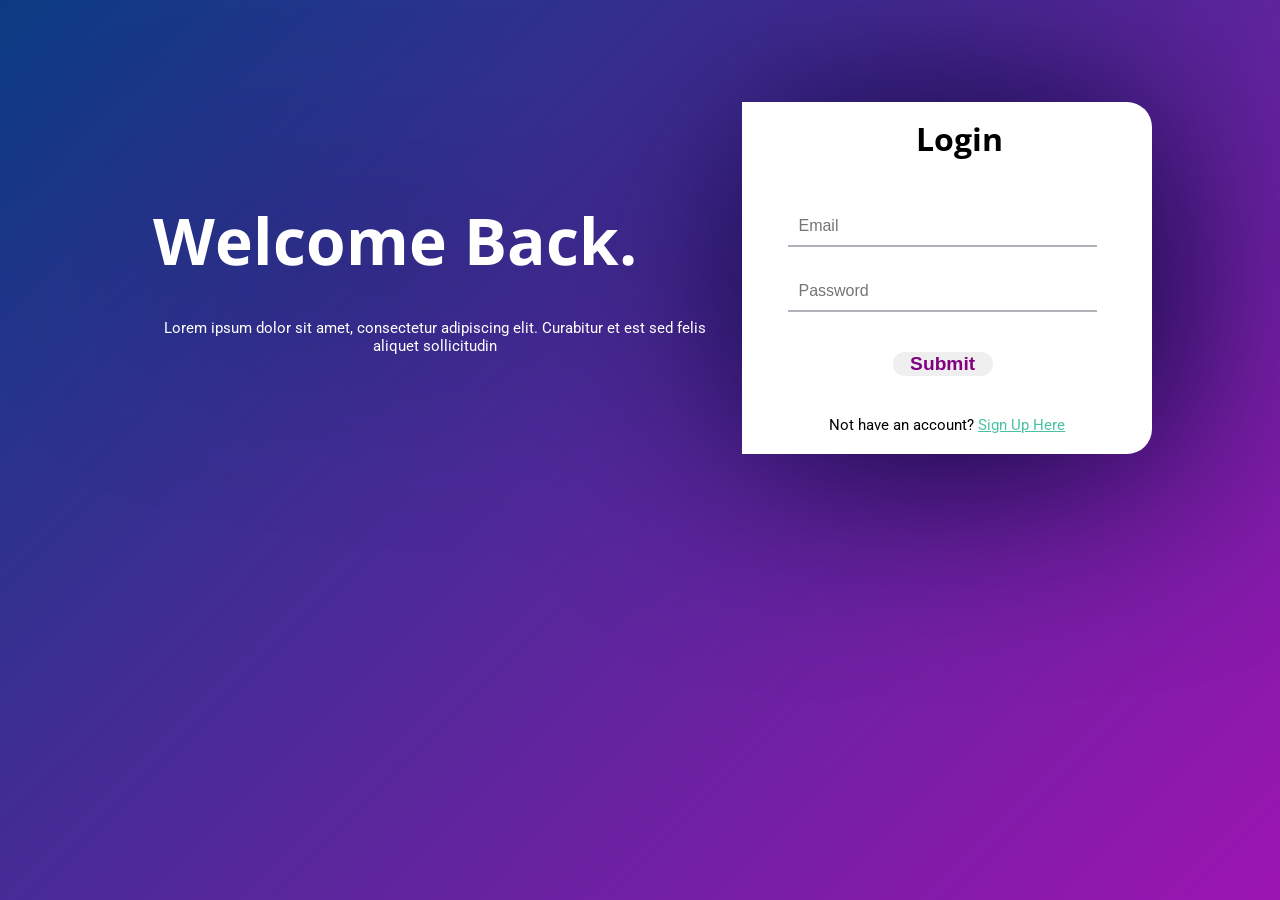
<file: chatworld_app/src/main/webapp/index.html>
<!DOCTYPE html>
<html lang="en">

<head>
  <title>Login | By Code Info</title>
  <link rel="stylesheet" href="CSS/styles.css" />
  <link href="https://fonts.googleapis.com/css2?family=Roboto:wght@300&display=swap" rel="stylesheet" />
  <link href="https://fonts.googleapis.com/css?family=Open+Sans" rel="stylesheet">
</head>

<body>
  <div class="loginpage">
    <div class="left">
        <h1>Welcome Back.</h1>
        <p>Lorem ipsum dolor sit amet, consectetur adipiscing elit.
          Curabitur et est sed felis aliquet sollicitudin</p>
    </div>
    <div class="right">
      <div class="login-box">
        <h1>Login</h1>
        <form action = "check_user" method = "get">
          <!-- <label>Email</label> -->
          <input type="email" placeholder="Email" name = "emailID"/>
          <!-- <label>Password</label> -->
          <input type="password" placeholder="Password" name = "password"/>
          <button type = "submit" class = "btnSub">Submit</button>
        </form>
        <p class="para-2">
          Not have an account? <a href="JSP/signup.jsp">Sign Up Here</a>
        </p>
      </div>
      
    </div>
  </div>

</body>

</html>
</file>
<file: chatworld_app/src/main/webapp/CSS/styles.css>
html, 
body {
    height: 100%;
}

body {
  background:linear-gradient(135deg, #0b3b83 0%, #9c15b1 100%);
  background-repeat: no-repeat ;
  font-family: "Roboto", sans-serif;
  display: flex;
  text-align: center;
  align-items: center;
  width: 100%;
  margin: 0px;
  
}

.signup-box {

  margin: auto;
  background-color: white;

}

.login-box {
  height: auto;
  margin: 0 auto auto auto;
  background-color: white;
  align-items: center;
}

h1 {
  text-align: center;
  padding-top: 15px;
  padding-left: 25px;

  margin-top: 0px;
  font-family: "Open Sans", sans-serif;
}

.left h1{
  font-size: 5vw;
  text-align: left;
  margin-bottom: 0%;
}

h4 {
  text-align: center;
}

form {
  width: 88%;
  margin: 20px;
  text-align: center;

}

form label {
  display: flex;
  margin-top: 20px;
  font-size: 18px;
}

form input {
  
  width: 80%;
  padding: 10px;
  margin-top: 25px;
  font-size: 16px;
  border: none;
  outline: none;
  border-bottom: 2px solid #B0B3B9;
}
input[type="button"] {

  border-radius: 6px;
  width: 60%;
  height: 35px;
  margin-top: 20px;
  border: none;
  background-color: #49c1a2;
  color: white;
  font-size: 18px;
}
p {
  text-align: center;
  padding: 20px;
  font-size: 15px;
}
.para-2 {
  text-align: center;
  color: rgb(0, 0, 0);
  font-size: 15px;
  margin: auto;
}
.para-2 a {
  color: #49c1a2;
}

.left {
  background-image: url("https://www.linkpicture.com/q/image_52.jpg");
  background-size:cover ;
  color: #FFFFFF;
  background-repeat: no-repeat;
  overflow: hidden;
  padding-top: 5rem;
  width: 60%;
  display: inline-block;
  flex: 1;
}
.right {
  display: inline-block;
  width: 40%;

}

.loginpage {
  height: auto;
  width: 80%;
  overflow: hidden;
  border-radius: 25px;
  margin: auto;
  margin-top: 8%;
  text-align: center;
  display: flex;
  filter: drop-shadow(10px 10px 100px rgb(4, 4, 52));
  
}

.signuppage{
  height: auto;
  width: 80%;
  overflow: hidden;
  border-radius: 25px;
  margin: auto;
  text-align: center;
  display: flex;
  filter: drop-shadow(10px 10px 100px rgb(4, 4, 52));
}

.btnSub {
  transition-duration: 0.3s;
  margin-top:2.5rem;
  width:100px;
  font-size:1.2rem;
  border-radius:12px;
  border: 2px white;
  color:purple;
  font-weight:bold;
  /*
  background: linear-gradient(135deg, #0b3b83 0%, #9c15b1 100%);*/
}

.btnSub:hover {
  color:white;
  background: linear-gradient(135deg, #0b3b83 0%, #9c15b1 100%);
}
</file>
